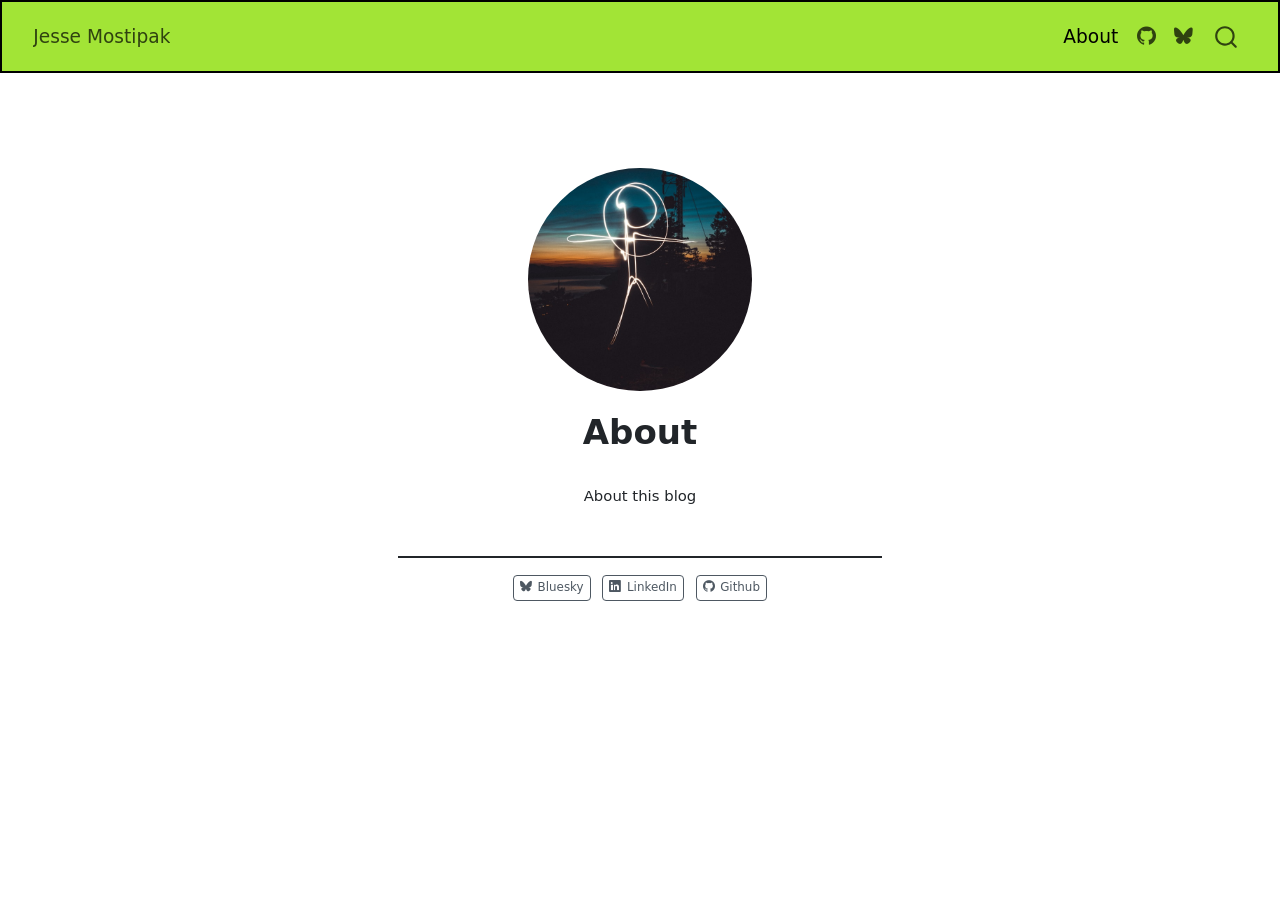
<file: about.html>
<!DOCTYPE html>
<html xmlns="http://www.w3.org/1999/xhtml" lang="en" xml:lang="en"><head>

<meta charset="utf-8">
<meta name="generator" content="quarto-1.9.38">

<meta name="viewport" content="width=device-width, initial-scale=1.0, user-scalable=yes">


<title>About – Jesse Mostipak</title>
<style>
/* Default styles provided by pandoc.
** See https://pandoc.org/MANUAL.html#variables-for-html for config info.
*/
code{white-space: pre-wrap;}
span.smallcaps{font-variant: small-caps;}
div.columns{display: flex; gap: min(4vw, 1.5em);}
div.column{flex: auto; overflow-x: auto;}
div.hanging-indent{margin-left: 1.5em; text-indent: -1.5em;}
ul.task-list{list-style: none;}
ul.task-list li input[type="checkbox"] {
  width: 0.8em;
  margin: 0 0.8em 0.2em -1em; /* quarto-specific, see https://github.com/quarto-dev/quarto-cli/issues/4556 */ 
  vertical-align: middle;
}
</style>


<script src="site_libs/quarto-nav/quarto-nav.js"></script>
<script src="site_libs/quarto-nav/headroom.min.js"></script>
<script src="site_libs/clipboard/clipboard.min.js"></script>
<script src="site_libs/quarto-search/autocomplete.umd.js"></script>
<script src="site_libs/quarto-search/fuse.min.js"></script>
<script src="site_libs/quarto-search/quarto-search.js"></script>
<meta name="quarto:offset" content="./">
<script src="site_libs/quarto-html/quarto.js" type="module"></script>
<script src="site_libs/quarto-html/tabsets/tabsets.js" type="module"></script>
<script src="site_libs/quarto-html/popper.min.js"></script>
<script src="site_libs/quarto-html/tippy.umd.min.js"></script>
<link href="site_libs/quarto-html/tippy.css" rel="stylesheet">
<link href="site_libs/quarto-html/quarto-syntax-highlighting-15634bcf2e68342d4ad2dfa704d543f6.css" rel="stylesheet" id="quarto-text-highlighting-styles">
<script src="site_libs/bootstrap/bootstrap.min.js"></script>
<link href="site_libs/bootstrap/bootstrap-icons.css" rel="stylesheet">
<link href="site_libs/bootstrap/bootstrap-b8f82ed7505bfc35b2e3c9ddbd01f63a.min.css" rel="stylesheet" append-hash="true" id="quarto-bootstrap" data-mode="light">
<script id="quarto-search-options" type="application/json">{
  "location": "navbar",
  "copy-button": false,
  "collapse-after": 3,
  "panel-placement": "end",
  "type": "overlay",
  "limit": 50,
  "keyboard-shortcut": [
    "f",
    "/",
    "s"
  ],
  "show-item-context": false,
  "language": {
    "search-no-results-text": "No results",
    "search-matching-documents-text": "matching documents",
    "search-copy-link-title": "Copy link to search",
    "search-hide-matches-text": "Hide additional matches",
    "search-more-match-text": "more match in this document",
    "search-more-matches-text": "more matches in this document",
    "search-clear-button-title": "Clear",
    "search-text-placeholder": "",
    "search-detached-cancel-button-title": "Cancel",
    "search-submit-button-title": "Submit",
    "search-label": "Search"
  }
}</script>


<link rel="stylesheet" href="styles.css">
</head>

<body class="nav-fixed fullcontent quarto-light">

<div id="quarto-search-results"></div>
  <header id="quarto-header" class="headroom fixed-top">
    <nav class="navbar navbar-expand-lg " data-bs-theme="dark">
      <div class="navbar-container container-fluid">
      <div class="navbar-brand-container mx-auto">
    <a class="navbar-brand" href="./index.html">
    <span class="navbar-title">Jesse Mostipak</span>
    </a>
  </div>
            <div id="quarto-search" class="" title="Search"></div>
          <button class="navbar-toggler" type="button" data-bs-toggle="collapse" data-bs-target="#navbarCollapse" aria-controls="navbarCollapse" role="menu" aria-expanded="false" aria-label="Toggle navigation" onclick="if (window.quartoToggleHeadroom) { window.quartoToggleHeadroom(); }">
  <span class="navbar-toggler-icon"></span>
</button>
          <div class="collapse navbar-collapse" id="navbarCollapse">
            <ul class="navbar-nav navbar-nav-scroll ms-auto">
  <li class="nav-item">
    <a class="nav-link active" href="./about.html" aria-current="page"> 
<span class="menu-text">About</span></a>
  </li>  
  <li class="nav-item compact">
    <a class="nav-link" href="https://github.com/kierisi"> <i class="bi bi-github" role="img">
</i> 
<span class="menu-text"></span></a>
  </li>  
  <li class="nav-item compact">
    <a class="nav-link" href="https://bsky.app/profile/kierisi.bsky.social"> <i class="bi bi-bluesky" role="img">
</i> 
<span class="menu-text"></span></a>
  </li>  
</ul>
          </div> <!-- /navcollapse -->
            <div class="quarto-navbar-tools">
</div>
      </div> <!-- /container-fluid -->
    </nav>
</header>
<!-- content -->
<div id="quarto-content" class="quarto-container page-columns page-rows-contents page-layout-article page-navbar">
<!-- sidebar -->
<!-- margin-sidebar -->
    
<!-- main -->
<div class="quarto-about-jolla">
  <img src="profile.jpg" class="about-image
  round " style="height: 15em; width: 15em;">
 <header id="title-block-header" class="quarto-title-block default">
<div class="quarto-title">
<h1 class="title">About</h1>
</div>
<div class="quarto-title-meta">
  </div>
</header><main class="content" id="quarto-document-content">
<p>About this blog</p>


</main> 
  <hr class="about-sep">
   <div class="about-links">
  <a href="https://bsky.app/" class="about-link" rel="" target="">
    <i class="bi bi-bluesky"></i>
     <span class="about-link-text">Bluesky</span>
  </a>
  <a href="https://linkedin.com" class="about-link" rel="" target="">
    <i class="bi bi-linkedin"></i>
     <span class="about-link-text">LinkedIn</span>
  </a>
  <a href="https://github.com" class="about-link" rel="" target="">
    <i class="bi bi-github"></i>
     <span class="about-link-text">Github</span>
  </a>
</div>
</div>
 <!-- /main -->
<script id="quarto-html-after-body" type="application/javascript">
  window.document.addEventListener("DOMContentLoaded", function (event) {
    const isCodeAnnotation = (el) => {
      for (const clz of el.classList) {
        if (clz.startsWith('code-annotation-')) {                     
          return true;
        }
      }
      return false;
    }
    const onCopySuccess = function(e) {
      // button target
      const button = e.trigger;
      // don't keep focus
      button.blur();
      // flash "checked"
      button.classList.add('code-copy-button-checked');
      var currentTitle = button.getAttribute("title");
      button.setAttribute("title", "Copied!");
      let tooltip;
      if (window.bootstrap) {
        button.setAttribute("data-bs-toggle", "tooltip");
        button.setAttribute("data-bs-placement", "left");
        button.setAttribute("data-bs-title", "Copied!");
        tooltip = new bootstrap.Tooltip(button, 
          { trigger: "manual", 
            customClass: "code-copy-button-tooltip",
            offset: [0, -8]});
        tooltip.show();    
      }
      setTimeout(function() {
        if (tooltip) {
          tooltip.hide();
          button.removeAttribute("data-bs-title");
          button.removeAttribute("data-bs-toggle");
          button.removeAttribute("data-bs-placement");
        }
        button.setAttribute("title", currentTitle);
        button.classList.remove('code-copy-button-checked');
      }, 1000);
      // clear code selection
      e.clearSelection();
    }
    const getTextToCopy = function(trigger) {
      const outerScaffold = trigger.parentElement.cloneNode(true);
      const codeEl = outerScaffold.querySelector('code');
      for (const childEl of codeEl.children) {
        if (isCodeAnnotation(childEl)) {
          childEl.remove();
        }
      }
      return codeEl.innerText;
    }
    const clipboard = new window.ClipboardJS('.code-copy-button:not([data-in-quarto-modal])', {
      text: getTextToCopy
    });
    clipboard.on('success', onCopySuccess);
    if (window.document.getElementById('quarto-embedded-source-code-modal')) {
      const clipboardModal = new window.ClipboardJS('.code-copy-button[data-in-quarto-modal]', {
        text: getTextToCopy,
        container: window.document.getElementById('quarto-embedded-source-code-modal')
      });
      clipboardModal.on('success', onCopySuccess);
    }
      var localhostRegex = new RegExp(/^(?:http|https):\/\/localhost\:?[0-9]*\//);
      var mailtoRegex = new RegExp(/^mailto:/);
        var filterRegex = new RegExp("https:\/\/kierisi\.github\.io");
      var isInternal = (href) => {
          return filterRegex.test(href) || localhostRegex.test(href) || mailtoRegex.test(href);
      }
      // Inspect non-navigation links and adorn them if external
     var links = window.document.querySelectorAll('a[href]:not(.nav-link):not(.navbar-brand):not(.toc-action):not(.sidebar-link):not(.sidebar-item-toggle):not(.pagination-link):not(.no-external):not([aria-hidden]):not(.dropdown-item):not(.quarto-navigation-tool):not(.about-link)');
      for (var i=0; i<links.length; i++) {
        const link = links[i];
        if (!isInternal(link.href)) {
          // undo the damage that might have been done by quarto-nav.js in the case of
          // links that we want to consider external
          if (link.dataset.originalHref !== undefined) {
            link.href = link.dataset.originalHref;
          }
        }
      }
    function tippyHover(el, contentFn, onTriggerFn, onUntriggerFn) {
      const config = {
        allowHTML: true,
        maxWidth: 500,
        delay: 100,
        arrow: false,
        appendTo: function(el) {
            return el.parentElement;
        },
        interactive: true,
        interactiveBorder: 10,
        theme: 'quarto',
        placement: 'bottom-start',
      };
      if (contentFn) {
        config.content = contentFn;
      }
      if (onTriggerFn) {
        config.onTrigger = onTriggerFn;
      }
      if (onUntriggerFn) {
        config.onUntrigger = onUntriggerFn;
      }
      window.tippy(el, config); 
    }
    const noterefs = window.document.querySelectorAll('a[role="doc-noteref"]');
    for (var i=0; i<noterefs.length; i++) {
      const ref = noterefs[i];
      tippyHover(ref, function() {
        // use id or data attribute instead here
        let href = ref.getAttribute('data-footnote-href') || ref.getAttribute('href');
        try { href = new URL(href).hash; } catch {}
        const id = href.replace(/^#\/?/, "");
        const note = window.document.getElementById(id);
        if (note) {
          return note.innerHTML;
        } else {
          return "";
        }
      });
    }
    const xrefs = window.document.querySelectorAll('a.quarto-xref');
    const processXRef = (id, note) => {
      // Strip column container classes
      const stripColumnClz = (el) => {
        el.classList.remove("page-full", "page-columns");
        if (el.children) {
          for (const child of el.children) {
            stripColumnClz(child);
          }
        }
      }
      stripColumnClz(note)
      if (id === null || id.startsWith('sec-')) {
        // Special case sections, only their first couple elements
        const container = document.createElement("div");
        if (note.children && note.children.length > 2) {
          container.appendChild(note.children[0].cloneNode(true));
          for (let i = 1; i < note.children.length; i++) {
            const child = note.children[i];
            if (child.tagName === "P" && child.innerText === "") {
              continue;
            } else {
              container.appendChild(child.cloneNode(true));
              break;
            }
          }
          if (window.Quarto?.typesetMath) {
            window.Quarto.typesetMath(container);
          }
          return container.innerHTML
        } else {
          if (window.Quarto?.typesetMath) {
            window.Quarto.typesetMath(note);
          }
          return note.innerHTML;
        }
      } else {
        // Remove any anchor links if they are present
        const anchorLink = note.querySelector('a.anchorjs-link');
        if (anchorLink) {
          anchorLink.remove();
        }
        if (window.Quarto?.typesetMath) {
          window.Quarto.typesetMath(note);
        }
        if (note.classList.contains("callout")) {
          return note.outerHTML;
        } else {
          return note.innerHTML;
        }
      }
    }
    for (var i=0; i<xrefs.length; i++) {
      const xref = xrefs[i];
      tippyHover(xref, undefined, function(instance) {
        instance.disable();
        let url = xref.getAttribute('href');
        let hash = undefined; 
        if (url.startsWith('#')) {
          hash = url;
        } else {
          try { hash = new URL(url).hash; } catch {}
        }
        if (hash) {
          const id = hash.replace(/^#\/?/, "");
          const note = window.document.getElementById(id);
          if (note !== null) {
            try {
              const html = processXRef(id, note.cloneNode(true));
              instance.setContent(html);
            } finally {
              instance.enable();
              instance.show();
            }
          } else {
            // See if we can fetch this
            fetch(url.split('#')[0])
            .then(res => res.text())
            .then(html => {
              const parser = new DOMParser();
              const htmlDoc = parser.parseFromString(html, "text/html");
              const note = htmlDoc.getElementById(id);
              if (note !== null) {
                const html = processXRef(id, note);
                instance.setContent(html);
              } 
            }).finally(() => {
              instance.enable();
              instance.show();
            });
          }
        } else {
          // See if we can fetch a full url (with no hash to target)
          // This is a special case and we should probably do some content thinning / targeting
          fetch(url)
          .then(res => res.text())
          .then(html => {
            const parser = new DOMParser();
            const htmlDoc = parser.parseFromString(html, "text/html");
            const note = htmlDoc.querySelector('main.content');
            if (note !== null) {
              // This should only happen for chapter cross references
              // (since there is no id in the URL)
              // remove the first header
              if (note.children.length > 0 && note.children[0].tagName === "HEADER") {
                note.children[0].remove();
              }
              const html = processXRef(null, note);
              instance.setContent(html);
            } 
          }).finally(() => {
            instance.enable();
            instance.show();
          });
        }
      }, function(instance) {
      });
    }
        let selectedAnnoteEl;
        const selectorForAnnotation = ( cell, annotation) => {
          let cellAttr = 'data-code-cell="' + cell + '"';
          let lineAttr = 'data-code-annotation="' +  annotation + '"';
          const selector = 'span[' + cellAttr + '][' + lineAttr + ']';
          return selector;
        }
        const selectCodeLines = (annoteEl) => {
          const doc = window.document;
          const targetCell = annoteEl.getAttribute("data-target-cell");
          const targetAnnotation = annoteEl.getAttribute("data-target-annotation");
          const annoteSpan = window.document.querySelector(selectorForAnnotation(targetCell, targetAnnotation));
          const lines = annoteSpan.getAttribute("data-code-lines").split(",");
          const lineIds = lines.map((line) => {
            return targetCell + "-" + line;
          })
          let top = null;
          let height = null;
          let parent = null;
          if (lineIds.length > 0) {
              //compute the position of the single el (top and bottom and make a div)
              const el = window.document.getElementById(lineIds[0]);
              top = el.offsetTop;
              height = el.offsetHeight;
              parent = el.parentElement.parentElement;
            if (lineIds.length > 1) {
              const lastEl = window.document.getElementById(lineIds[lineIds.length - 1]);
              const bottom = lastEl.offsetTop + lastEl.offsetHeight;
              height = bottom - top;
            }
            if (top !== null && height !== null && parent !== null) {
              // cook up a div (if necessary) and position it 
              let div = window.document.getElementById("code-annotation-line-highlight");
              if (div === null) {
                div = window.document.createElement("div");
                div.setAttribute("id", "code-annotation-line-highlight");
                div.style.position = 'absolute';
                parent.appendChild(div);
              }
              div.style.top = top - 2 + "px";
              div.style.height = height + 4 + "px";
              div.style.left = 0;
              let gutterDiv = window.document.getElementById("code-annotation-line-highlight-gutter");
              if (gutterDiv === null) {
                gutterDiv = window.document.createElement("div");
                gutterDiv.setAttribute("id", "code-annotation-line-highlight-gutter");
                gutterDiv.style.position = 'absolute';
                const codeCell = window.document.getElementById(targetCell);
                const gutter = codeCell.querySelector('.code-annotation-gutter');
                gutter.appendChild(gutterDiv);
              }
              gutterDiv.style.top = top - 2 + "px";
              gutterDiv.style.height = height + 4 + "px";
            }
            selectedAnnoteEl = annoteEl;
          }
        };
        const unselectCodeLines = () => {
          const elementsIds = ["code-annotation-line-highlight", "code-annotation-line-highlight-gutter"];
          elementsIds.forEach((elId) => {
            const div = window.document.getElementById(elId);
            if (div) {
              div.remove();
            }
          });
          selectedAnnoteEl = undefined;
        };
          // Handle positioning of the toggle
      window.addEventListener(
        "resize",
        throttle(() => {
          elRect = undefined;
          if (selectedAnnoteEl) {
            selectCodeLines(selectedAnnoteEl);
          }
        }, 10)
      );
      function throttle(fn, ms) {
      let throttle = false;
      let timer;
        return (...args) => {
          if(!throttle) { // first call gets through
              fn.apply(this, args);
              throttle = true;
          } else { // all the others get throttled
              if(timer) clearTimeout(timer); // cancel #2
              timer = setTimeout(() => {
                fn.apply(this, args);
                timer = throttle = false;
              }, ms);
          }
        };
      }
        // Attach click handler to the DT
        const annoteDls = window.document.querySelectorAll('dt[data-target-cell]');
        for (const annoteDlNode of annoteDls) {
          annoteDlNode.addEventListener('click', (event) => {
            const clickedEl = event.target;
            if (clickedEl !== selectedAnnoteEl) {
              unselectCodeLines();
              const activeEl = window.document.querySelector('dt[data-target-cell].code-annotation-active');
              if (activeEl) {
                activeEl.classList.remove('code-annotation-active');
              }
              selectCodeLines(clickedEl);
              clickedEl.classList.add('code-annotation-active');
            } else {
              // Unselect the line
              unselectCodeLines();
              clickedEl.classList.remove('code-annotation-active');
            }
          });
        }
    const findCites = (el) => {
      const parentEl = el.parentElement;
      if (parentEl) {
        const cites = parentEl.dataset.cites;
        if (cites) {
          return {
            el,
            cites: cites.split(' ')
          };
        } else {
          return findCites(el.parentElement)
        }
      } else {
        return undefined;
      }
    };
    var bibliorefs = window.document.querySelectorAll('a[role="doc-biblioref"]');
    for (var i=0; i<bibliorefs.length; i++) {
      const ref = bibliorefs[i];
      const citeInfo = findCites(ref);
      if (citeInfo) {
        tippyHover(citeInfo.el, function() {
          var popup = window.document.createElement('div');
          citeInfo.cites.forEach(function(cite) {
            var citeDiv = window.document.createElement('div');
            citeDiv.classList.add('hanging-indent');
            citeDiv.classList.add('csl-entry');
            var biblioDiv = window.document.getElementById('ref-' + cite);
            if (biblioDiv) {
              citeDiv.innerHTML = biblioDiv.innerHTML;
            }
            popup.appendChild(citeDiv);
          });
          return popup.innerHTML;
        });
      }
    }
  });
  </script>
</div> <!-- /content -->




</body></html>
</file>
<file: site_libs/quarto-html/tippy.css>
.tippy-box[data-animation=fade][data-state=hidden]{opacity:0}[data-tippy-root]{max-width:calc(100vw - 10px)}.tippy-box{position:relative;background-color:#333;color:#fff;border-radius:4px;font-size:14px;line-height:1.4;white-space:normal;outline:0;transition-property:transform,visibility,opacity}.tippy-box[data-placement^=top]>.tippy-arrow{bottom:0}.tippy-box[data-placement^=top]>.tippy-arrow:before{bottom:-7px;left:0;border-width:8px 8px 0;border-top-color:initial;transform-origin:center top}.tippy-box[data-placement^=bottom]>.tippy-arrow{top:0}.tippy-box[data-placement^=bottom]>.tippy-arrow:before{top:-7px;left:0;border-width:0 8px 8px;border-bottom-color:initial;transform-origin:center bottom}.tippy-box[data-placement^=left]>.tippy-arrow{right:0}.tippy-box[data-placement^=left]>.tippy-arrow:before{border-width:8px 0 8px 8px;border-left-color:initial;right:-7px;transform-origin:center left}.tippy-box[data-placement^=right]>.tippy-arrow{left:0}.tippy-box[data-placement^=right]>.tippy-arrow:before{left:-7px;border-width:8px 8px 8px 0;border-right-color:initial;transform-origin:center right}.tippy-box[data-inertia][data-state=visible]{transition-timing-function:cubic-bezier(.54,1.5,.38,1.11)}.tippy-arrow{width:16px;height:16px;color:#333}.tippy-arrow:before{content:"";position:absolute;border-color:transparent;border-style:solid}.tippy-content{position:relative;padding:5px 9px;z-index:1}
</file>
<file: site_libs/quarto-html/quarto-syntax-highlighting-15634bcf2e68342d4ad2dfa704d543f6.css>
/* quarto syntax highlight colors */
:root {
  --quarto-hl-ot-color: #003B4F;
  --quarto-hl-at-color: #657422;
  --quarto-hl-ss-color: #20794D;
  --quarto-hl-an-color: #5E5E5E;
  --quarto-hl-fu-color: #4758AB;
  --quarto-hl-st-color: #20794D;
  --quarto-hl-cf-color: #003B4F;
  --quarto-hl-op-color: #5E5E5E;
  --quarto-hl-er-color: #AD0000;
  --quarto-hl-bn-color: #AD0000;
  --quarto-hl-al-color: #AD0000;
  --quarto-hl-va-color: #111111;
  --quarto-hl-bu-color: inherit;
  --quarto-hl-ex-color: inherit;
  --quarto-hl-pp-color: #AD0000;
  --quarto-hl-in-color: #5E5E5E;
  --quarto-hl-vs-color: #20794D;
  --quarto-hl-wa-color: #5E5E5E;
  --quarto-hl-do-color: #5E5E5E;
  --quarto-hl-im-color: #00769E;
  --quarto-hl-ch-color: #20794D;
  --quarto-hl-dt-color: #AD0000;
  --quarto-hl-fl-color: #AD0000;
  --quarto-hl-co-color: #5E5E5E;
  --quarto-hl-cv-color: #5E5E5E;
  --quarto-hl-cn-color: #8f5902;
  --quarto-hl-sc-color: #5E5E5E;
  --quarto-hl-dv-color: #AD0000;
  --quarto-hl-kw-color: #003B4F;
}

/* other quarto variables */
:root {
  --quarto-font-monospace: SFMono-Regular, Menlo, Monaco, Consolas, "Liberation Mono", "Courier New", monospace;
}

/* syntax highlight based on Pandoc's rules */
pre > code.sourceCode > span {
  color: #003B4F;
}

code.sourceCode > span {
  color: #003B4F;
}

div.sourceCode,
div.sourceCode pre.sourceCode {
  color: #003B4F;
}

/* Normal */
code span {
  color: #003B4F;
}

/* Alert */
code span.al {
  color: #AD0000;
  font-style: inherit;
}

/* Annotation */
code span.an {
  color: #5E5E5E;
  font-style: inherit;
}

/* Attribute */
code span.at {
  color: #657422;
  font-style: inherit;
}

/* BaseN */
code span.bn {
  color: #AD0000;
  font-style: inherit;
}

/* BuiltIn */
code span.bu {
  font-style: inherit;
}

/* ControlFlow */
code span.cf {
  color: #003B4F;
  font-weight: bold;
  font-style: inherit;
}

/* Char */
code span.ch {
  color: #20794D;
  font-style: inherit;
}

/* Constant */
code span.cn {
  color: #8f5902;
  font-style: inherit;
}

/* Comment */
code span.co {
  color: #5E5E5E;
  font-style: inherit;
}

/* CommentVar */
code span.cv {
  color: #5E5E5E;
  font-style: italic;
}

/* Documentation */
code span.do {
  color: #5E5E5E;
  font-style: italic;
}

/* DataType */
code span.dt {
  color: #AD0000;
  font-style: inherit;
}

/* DecVal */
code span.dv {
  color: #AD0000;
  font-style: inherit;
}

/* Error */
code span.er {
  color: #AD0000;
  font-style: inherit;
}

/* Extension */
code span.ex {
  font-style: inherit;
}

/* Float */
code span.fl {
  color: #AD0000;
  font-style: inherit;
}

/* Function */
code span.fu {
  color: #4758AB;
  font-style: inherit;
}

/* Import */
code span.im {
  color: #00769E;
  font-style: inherit;
}

/* Information */
code span.in {
  color: #5E5E5E;
  font-style: inherit;
}

/* Keyword */
code span.kw {
  color: #003B4F;
  font-weight: bold;
  font-style: inherit;
}

/* Operator */
code span.op {
  color: #5E5E5E;
  font-style: inherit;
}

/* Other */
code span.ot {
  color: #003B4F;
  font-style: inherit;
}

/* Preprocessor */
code span.pp {
  color: #AD0000;
  font-style: inherit;
}

/* SpecialChar */
code span.sc {
  color: #5E5E5E;
  font-style: inherit;
}

/* SpecialString */
code span.ss {
  color: #20794D;
  font-style: inherit;
}

/* String */
code span.st {
  color: #20794D;
  font-style: inherit;
}

/* Variable */
code span.va {
  color: #111111;
  font-style: inherit;
}

/* VerbatimString */
code span.vs {
  color: #20794D;
  font-style: inherit;
}

/* Warning */
code span.wa {
  color: #5E5E5E;
  font-style: italic;
}

.prevent-inlining {
  content: "</";
}

/*# sourceMappingURL=f23921c56f73e400b49028c9186a1aa0.css.map */
</file>
<file: styles.css>
/* css styles */
</file>
